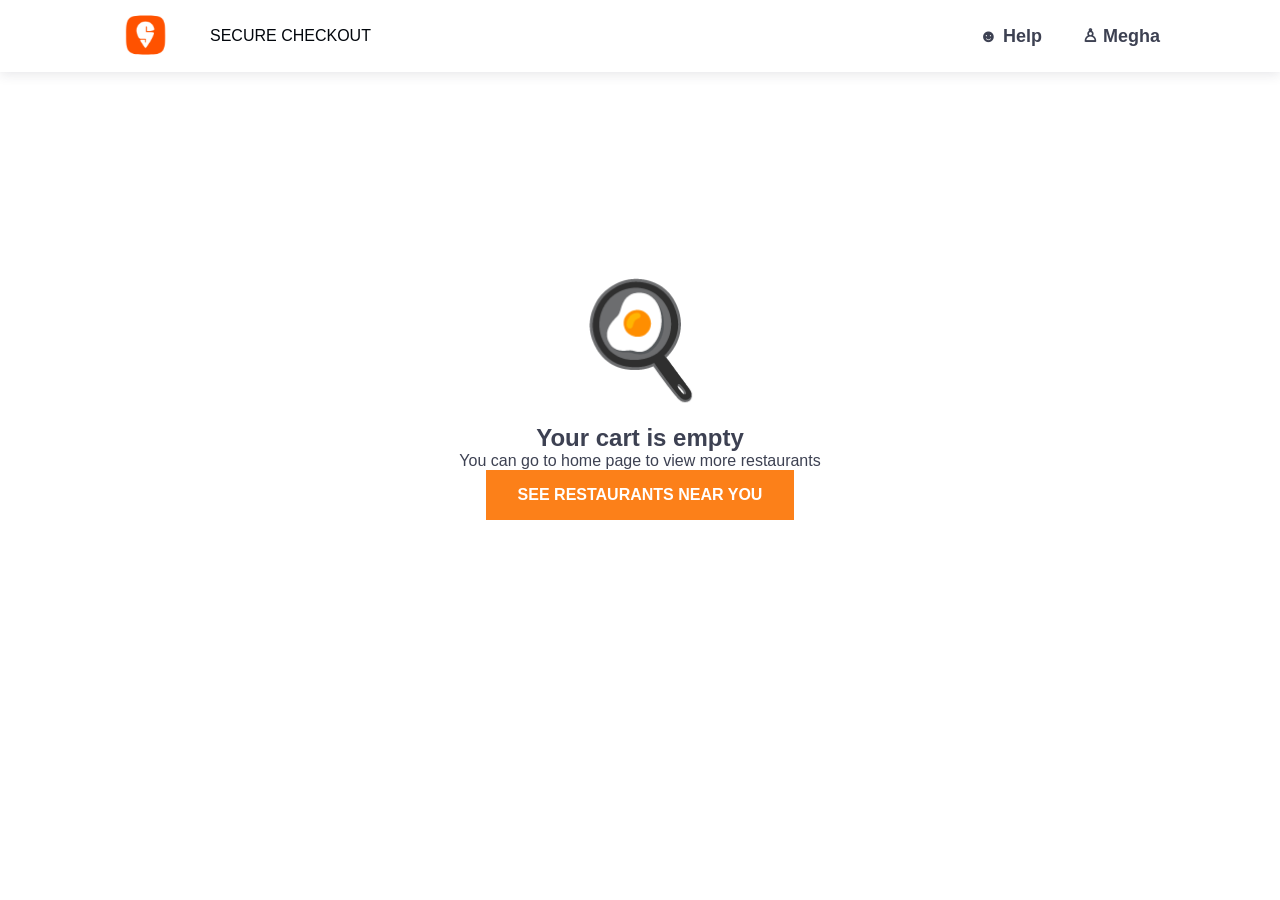
<file: cart.html>
<!DOCTYPE html>
<html lang="en">
<head>
  <meta charset="UTF-8">
  <meta name="viewport" content="width=device-width, initial-scale=1.0">
  <title>Cart</title>
  <link rel="stylesheet" href="style.css">
</head>
<body>

  <nav class="checkout-nav">
    <div class="checkout-nav-inner">
      <a href="index.html" class="swiggy-logo">
        <img src="swiggy-logo.png" alt="">
      </a>

      <span class="page-title-label">SECURE CHECKOUT</span>

      <div class="checkout-nav-right">
        <a href="help.html" class="nav-item">☻ Help</a>
        <a href="profile.html" class="nav-item">♙ Megha</a>
      </div>
    </div>
  </nav>

  <main id="cartPageContent"></main>

  <script src="script.js"></script>
</body>
</html>
</file>
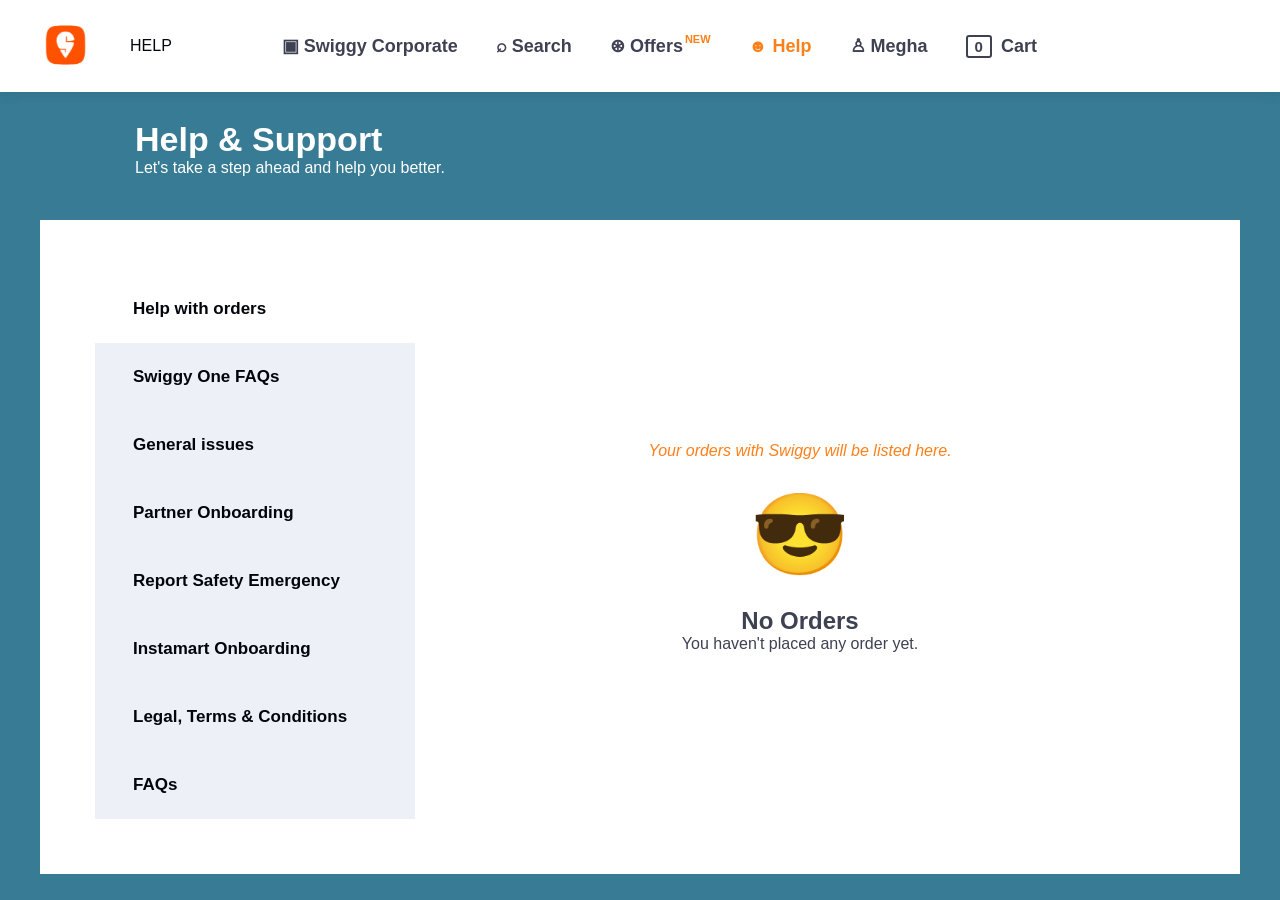
<file: help.html>
<!DOCTYPE html>
<html lang="en">
<head>
  <meta charset="UTF-8">
  <meta name="viewport" content="width=device-width, initial-scale=1.0">
  <title>Help & Support</title>
  <link rel="stylesheet" href="style.css">
</head>
<body class="blue-page">

  <header class="navbar">
    <div class="nav-container">
      <div class="nav-left">
        <a href="index.html" class="swiggy-logo">
          <img src="swiggy-logo.png" alt="">
        </a>
        <span class="page-title-label">HELP</span>
      </div>

      <nav class="nav-right">
        <a href="corporate.html" class="nav-item">▣ Swiggy Corporate</a>
        <a href="search.html" class="nav-item">⌕ Search</a>
        <a href="offers.html" class="nav-item">⊛ Offers <span class="new-tag">NEW</span></a>
        <a href="help.html" class="nav-item active">☻ Help</a>
        <a href="profile.html" class="nav-item">♙ Megha</a>
        <a href="cart.html" class="nav-item"><span class="cart-box-icon">0</span>Cart</a>
      </nav>
    </div>
  </header>

  <section class="blue-header">
    <h1>Help & Support</h1>
    <p>Let's take a step ahead and help you better.</p>
  </section>

  <main class="support-panel">
    <aside class="support-sidebar">
      <div class="support-tab active" onclick="filterHelp('Help with orders')">Help with orders</div>
      <div class="support-tab" onclick="filterHelp('Swiggy One FAQs')">Swiggy One FAQs</div>
      <div class="support-tab" onclick="filterHelp('General issues')">General issues</div>
      <div class="support-tab" onclick="filterHelp('Partner Onboarding')">Partner Onboarding</div>
      <div class="support-tab" onclick="filterHelp('Report Safety Emergency')">Report Safety Emergency</div>
      <div class="support-tab" onclick="filterHelp('Instamart Onboarding')">Instamart Onboarding</div>
      <div class="support-tab" onclick="filterHelp('Legal, Terms & Conditions')">Legal, Terms & Conditions</div>
      <div class="support-tab" onclick="filterHelp('FAQs')">FAQs</div>
    </aside>

    <section class="support-content">
      <div>
        <p class="orange-hand" id="helpText">Your orders with Swiggy will be listed here.</p>
        <div class="no-order-cat">😎</div>
        <h2 id="helpTitle">No Orders</h2>
        <p>You haven't placed any order yet.</p>
      </div>
    </section>
  </main>

  <script src="script.js"></script>
</body>
</html>
</file>
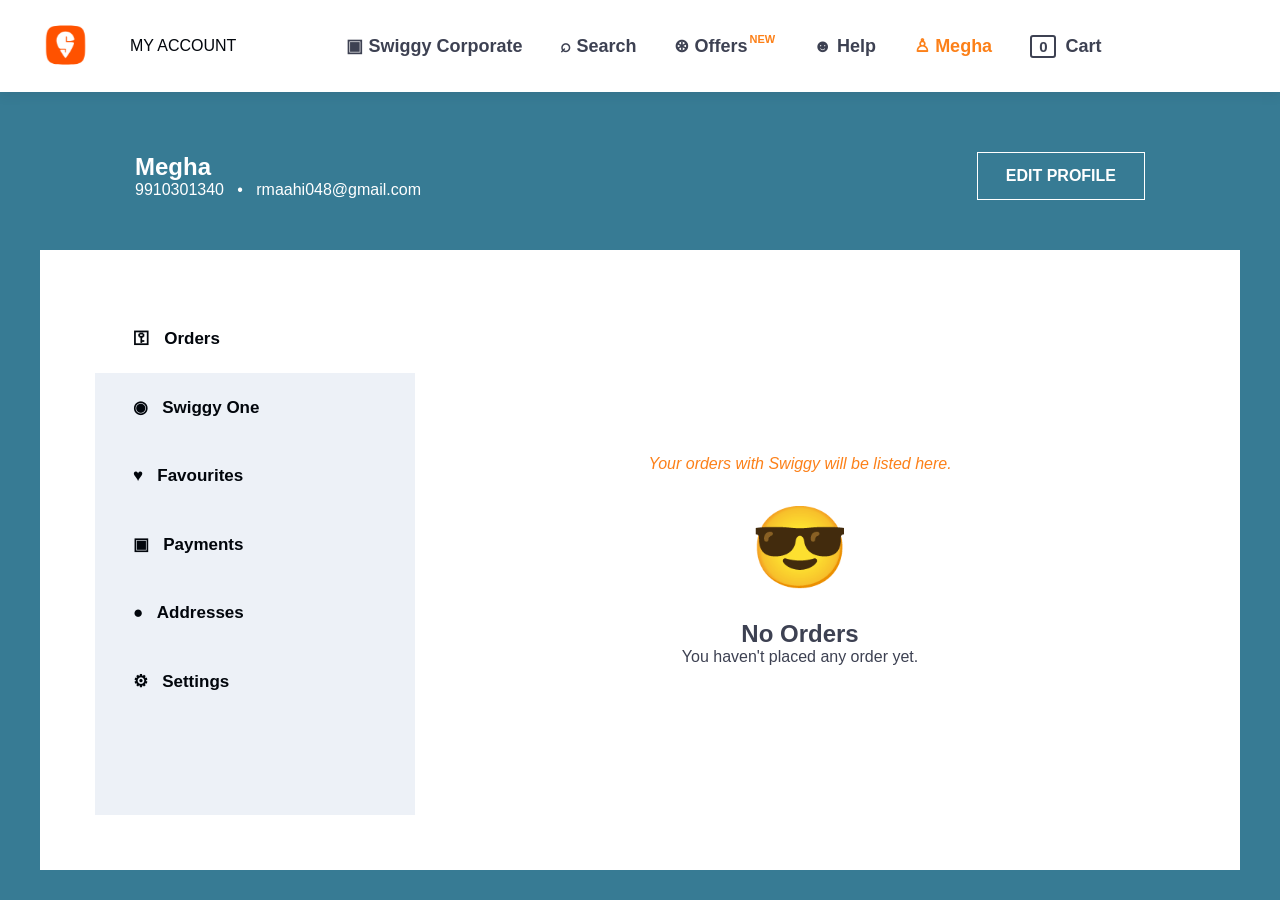
<file: profile.html>
<!DOCTYPE html>
<html lang="en">
<head>
  <meta charset="UTF-8">
  <meta name="viewport" content="width=device-width, initial-scale=1.0">
  <title>Profile</title>
  <link rel="stylesheet" href="style.css">
</head>
<body class="blue-page">

  <header class="navbar">
    <div class="nav-container">
      <div class="nav-left">
        <a href="index.html" class="swiggy-logo">
          <img src="swiggy-logo.png" alt="">
        </a>
        <span class="page-title-label">MY ACCOUNT</span>
      </div>

      <nav class="nav-right">
        <a href="corporate.html" class="nav-item">▣ Swiggy Corporate</a>
        <a href="search.html" class="nav-item">⌕ Search</a>
        <a href="offers.html" class="nav-item">⊛ Offers <span class="new-tag">NEW</span></a>
        <a href="help.html" class="nav-item">☻ Help</a>
        <a href="profile.html" class="nav-item active">♙ Megha</a>
        <a href="cart.html" class="nav-item"><span class="cart-box-icon">0</span>Cart</a>
      </nav>
    </div>
  </header>

  <section class="profile-header">
    <div>
      <h1>Megha</h1>
      <p>9910301340 &nbsp; • &nbsp; rmaahi048@gmail.com</p>
    </div>

    <div class="edit-profile">EDIT PROFILE</div>
  </section>

  <main class="support-panel">
    <aside class="support-sidebar">
      <div class="support-tab active">⚿ &nbsp; Orders</div>
      <div class="support-tab">◉ &nbsp; Swiggy One</div>
      <div class="support-tab">♥ &nbsp; Favourites</div>
      <div class="support-tab">▣ &nbsp; Payments</div>
      <div class="support-tab">● &nbsp; Addresses</div>
      <div class="support-tab">⚙ &nbsp; Settings</div>
    </aside>

    <section class="support-content">
      <div>
        <p class="orange-hand">Your orders with Swiggy will be listed here.</p>
        <div class="no-order-cat">😎</div>
        <h2>No Orders</h2>
        <p>You haven't placed any order yet.</p>
      </div>
    </section>
  </main>

  <script src="script.js"></script>
</body>
</html>
</file>
<file: style.css>
* {
  margin: 0;
  padding: 0;
  box-sizing: border-box;
}

:root {
  --swiggy-orange: #fc8019;
  --dark-text: #02060c;
  --medium-text: #3d4152;
  --gray-text: #686b78;
  --border-gray: #e9e9eb;
  --green: #1ba672;
  --blue-bg: #377b94;
}

body {
  font-family: Arial, sans-serif;
  background: #ffffff;
  color: var(--dark-text);
  overflow-x: hidden;
}

img {
  max-width: 100%;
  display: block;
}

/* MAIN NAVBAR */

.navbar {
  width: 100%;
  background: white;
  box-shadow: 0 2px 12px rgba(40, 44, 63, 0.12);
  position: sticky;
  top: 0;
  z-index: 100;
  overflow-x: auto;
  scrollbar-width: none;
}

.navbar::-webkit-scrollbar {
  display: none;
}

.nav-container {
  max-width: 1280px;
  min-width: max-content;
  margin: 0 auto;
  padding: 18px 40px;
  display: flex;
  align-items: center;
  gap: 110px;
  white-space: nowrap;
}

.nav-left {
  display: flex;
  align-items: center;
  gap: 34px;
  flex-shrink: 0;
}

.swiggy-logo {
  width: 56px;
  height: 56px;
  border-radius: 16px;
  overflow: hidden;
  flex-shrink: 0;
  text-decoration: none;
}

.swiggy-logo img {
  width: 56px;
  height: 56px;
  object-fit: cover;
}

.location-box {
  display: flex;
  align-items: center;
  gap: 9px;
  cursor: pointer;
}

.location-name {
  color: var(--dark-text);
  font-size: 17px;
  font-weight: 800;
  border-bottom: 2px solid var(--dark-text);
  padding-bottom: 4px;
}

.down-arrow {
  color: var(--swiggy-orange);
  font-size: 24px;
  font-weight: 700;
}

.nav-right {
  display: flex;
  align-items: center;
  gap: 38px;
  flex-shrink: 0;
}

.nav-item {
  display: flex;
  align-items: center;
  gap: 9px;
  color: var(--medium-text);
  font-size: 18px;
  font-weight: 700;
  text-decoration: none;
  cursor: pointer;
  white-space: nowrap;
  flex-shrink: 0;
}

.nav-item:hover,
.nav-item.active {
  color: var(--swiggy-orange);
}

.nav-icon {
  font-size: 22px;
}

.new-tag {
  color: var(--swiggy-orange);
  font-size: 11px;
  font-weight: 900;
  margin-left: -7px;
  margin-top: -15px;
}

.cart-box-icon {
  border: 2px solid var(--medium-text);
  border-radius: 3px;
  padding: 1px 7px;
  font-size: 15px;
  font-weight: 800;
}

/* SCROLL NAVBAR */

.scroll-navbar {
  width: 100%;
  background: #ffffff;
  box-shadow: 0 8px 24px rgba(40, 44, 63, 0.14);
  position: fixed;
  top: 0;
  left: 0;
  z-index: 300;
  transform: translateY(-100%);
  transition: transform 0.3s ease;
}

.scroll-navbar.show {
  transform: translateY(0);
}

.scroll-navbar-inner {
  max-width: 1280px;
  margin: 0 auto;
  padding: 14px 40px;
  display: flex;
  justify-content: space-between;
  gap: 20px;
}

.sort-wrapper {
  position: relative;
}

.sort-btn {
  background: #ffffff;
  border: 1px solid #d4d5d9;
  padding: 13px 22px;
  border-radius: 24px;
  font-size: 16px;
  font-weight: 700;
  color: var(--medium-text);
  cursor: pointer;
}

.sort-dropdown {
  position: absolute;
  top: 58px;
  left: 0;
  width: 250px;
  background: #ffffff;
  border-radius: 20px;
  box-shadow: 0 8px 30px rgba(40, 44, 63, 0.2);
  display: none;
  overflow: hidden;
  z-index: 500;
}

.sort-dropdown.active {
  display: block;
}

.sort-option {
  display: flex;
  justify-content: space-between;
  padding: 15px 20px;
  font-size: 18px;
  font-weight: 600;
  color: var(--gray-text);
}

.sort-option input {
  width: 20px;
  height: 20px;
  accent-color: var(--swiggy-orange);
}

.apply-btn {
  width: 100%;
  border: none;
  border-top: 1px solid var(--border-gray);
  background: #ffffff;
  color: var(--swiggy-orange);
  padding: 18px;
  font-size: 18px;
  font-weight: 800;
  cursor: pointer;
}

.scroll-search {
  width: 430px;
  height: 62px;
  background: #f0f0f5;
  border-radius: 12px;
  display: flex;
  align-items: center;
  padding: 0 20px;
}

.scroll-search input {
  flex: 1;
  border: none;
  outline: none;
  background: transparent;
  font-size: 18px;
  font-weight: 700;
  color: var(--gray-text);
}

/* CART POPUP */

.cart-box {
  position: fixed;
  top: 90px;
  right: 8%;
  width: 330px;
  background: white;
  border-radius: 14px;
  box-shadow: 0 8px 25px rgba(40, 44, 63, 0.22);
  padding: 18px;
  z-index: 400;
  display: none;
}

.cart-box.active {
  display: block;
}

.cart-header {
  display: flex;
  justify-content: space-between;
  margin-bottom: 16px;
}

.close-btn,
.remove-btn {
  background: var(--swiggy-orange);
  color: white;
  border: none;
  cursor: pointer;
  font-weight: bold;
}

.close-btn {
  padding: 7px 11px;
  border-radius: 50%;
}

.remove-btn {
  padding: 8px 13px;
  border-radius: 7px;
}

.empty-cart {
  color: var(--gray-text);
  text-align: center;
  padding: 20px 0;
}

.cart-item {
  background: #fff7ed;
  border: 1px solid #ffe0b2;
  border-radius: 10px;
  padding: 12px;
  margin-bottom: 12px;
}

.cart-total {
  margin-top: 15px;
  padding-top: 12px;
  border-top: 1px solid #ffe0b2;
  font-size: 18px;
  font-weight: bold;
  text-align: right;
}

/* HOME CATEGORIES */

.categories {
  max-width: 1200px;
  margin: 0 auto;
  padding: 22px 20px 14px;
}

.section-title-row {
  display: flex;
  align-items: center;
  justify-content: space-between;
  gap: 16px;
}

.categories h2,
.restaurants h2 {
  font-size: 22px;
  margin-bottom: 22px;
  font-weight: 800;
}

.category-arrows {
  display: flex;
  gap: 12px;
}

.category-arrows button {
  width: 36px;
  height: 36px;
  border: none;
  border-radius: 50%;
  background: #e9e9eb;
  color: var(--medium-text);
  font-size: 18px;
  cursor: pointer;
}

.category-container {
  display: flex;
  gap: 42px;
  overflow-x: auto;
  scroll-behavior: smooth;
  padding-bottom: 18px;
  border-bottom: 1px solid var(--border-gray);
}

.category-container::-webkit-scrollbar {
  display: none;
}

.category-card {
  min-width: 110px;
  text-align: center;
}

.category-card img {
  width: 92px;
  height: 92px;
  border-radius: 50%;
  object-fit: cover;
  box-shadow: 0 6px 14px rgba(40, 44, 63, 0.2);
  margin: 0 auto;
}

.category-card p {
  margin-top: 12px;
  font-size: 16px;
  font-weight: 600;
  color: var(--gray-text);
}

/* RESTAURANT CARDS */

.restaurants {
  max-width: 1400px;
  margin: 0 auto;
  padding: 18px 20px 35px;
}

.restaurant-grid {
  display: grid;
  grid-template-columns: repeat(4, minmax(0, 1fr));
  gap: 36px 28px;
}

.restaurant-card {
  border-radius: 18px;
  overflow: hidden;
  cursor: pointer;
  transition: transform 0.2s ease;
}

.restaurant-card:hover {
  transform: scale(0.97);
}

.image-box {
  position: relative;
  width: 100%;
  aspect-ratio: 16 / 9;
  border-radius: 18px;
  overflow: hidden;
  background: #f1f1f1;
}

.image-box img {
  width: 100%;
  height: 100%;
  object-fit: cover;
}

.image-gradient {
  position: absolute;
  inset: 0;
  background: linear-gradient(to top, rgba(0,0,0,0.75), rgba(0,0,0,0.1), transparent);
}

.offer-strip {
  position: absolute;
  left: 14px;
  bottom: 12px;
  color: white;
  font-size: 22px;
  font-weight: 900;
}

.card-content {
  padding: 14px 10px 0;
}

.card-content h3 {
  font-size: 20px;
  font-weight: 800;
}

.card-content p {
  color: var(--gray-text);
  font-size: 17px;
  line-height: 1.35;
  margin: 3px 0;
}

.rating {
  color: var(--dark-text) !important;
  font-weight: 700;
  display: flex;
  align-items: center;
  gap: 5px;
}

.rating span {
  width: 22px;
  height: 22px;
  background: var(--green);
  color: white;
  border-radius: 50%;
  display: inline-flex;
  align-items: center;
  justify-content: center;
  font-size: 13px;
}

/* SEARCH PAGE */

.search-page {
  max-width: 1050px;
  margin: 45px auto;
  padding: 0 24px;
}

.big-search-box {
  width: 100%;
  height: 58px;
  border: 1px solid #d4d5d9;
  border-radius: 4px;
  display: flex;
  align-items: center;
  padding: 0 18px;
  margin-bottom: 50px;
  background: #ffffff;
}

.big-search-box input {
  flex: 1;
  min-width: 0;
  border: none;
  outline: none;
  font-size: 18px;
  font-weight: 600;
  color: #3d4152;
}

.big-search-box input::placeholder {
  color: #686b78;
}

.big-search-box span {
  font-size: 24px;
  color: #3d4152;
}

.search-page h2 {
  font-size: 24px;
  font-weight: 900;
  margin-bottom: 34px;
  color: #02060c;
}

.popular-cuisines {
  display: grid;
  grid-template-columns: repeat(6, 1fr);
  gap: 34px 28px;
  align-items: start;
}

.popular-cuisine {
  text-align: center;
  cursor: pointer;
}

.popular-cuisine img {
  width: 92px;
  height: 92px;
  border-radius: 50%;
  object-fit: cover;
  margin: 0 auto 12px;
  box-shadow: 0 6px 16px rgba(40, 44, 63, 0.16);
}

.popular-cuisine p {
  font-size: 17px;
  font-weight: 600;
  color: #3d4152;
  line-height: 1.2;
}

/* FOOTER */

.footer {
  background: #f0f0f5;
  margin-top: 60px;
  padding: 38px 8% 35px;
}

.footer-app-section {
  display: flex;
  justify-content: center;
  align-items: center;
  gap: 35px;
  margin-bottom: 80px;
}

.footer-app-section h2 {
  font-size: 26px;
  font-weight: 800;
}

.app-buttons {
  display: flex;
  gap: 24px;
}

.app-btn {
  background: black;
  color: white;
  display: flex;
  align-items: center;
  gap: 12px;
  padding: 9px 18px;
  border-radius: 9px;
  min-width: 190px;
  height: 70px;
}

.app-btn span {
  font-size: 34px;
}

.app-btn p {
  font-size: 12px;
}

.app-btn h3 {
  font-size: 25px;
}

.footer-main {
  max-width: 1200px;
  margin: 0 auto;
  display: grid;
  grid-template-columns: 1.4fr repeat(4, 1fr);
  gap: 55px;
}

.footer-logo-row {
  display: flex;
  align-items: center;
  gap: 14px;
}

.footer-logo {
  width: 54px;
  height: 54px;
  border-radius: 14px;
  overflow: hidden;
}

.footer-logo img {
  width: 54px;
  height: 54px;
  object-fit: cover;
}

.footer-logo-row h2 {
  color: var(--swiggy-orange);
  font-size: 34px;
  font-weight: 900;
}

.footer-brand p,
.footer-column a {
  color: var(--gray-text);
  font-size: 18px;
}

.footer-column h3 {
  margin-bottom: 20px;
}

.footer-column a {
  display: block;
  text-decoration: none;
  margin-bottom: 18px;
}

.footer-subtitle {
  margin-top: 45px;
}

.cities-btn {
  border: 1px solid #d4d5d9;
  background: transparent;
  padding: 11px 17px;
  border-radius: 10px;
  color: var(--gray-text);
}

.social-links {
  display: flex;
  gap: 18px;
}

/* CORPORATE PAGE */

.corporate-nav {
  width: 100%;
  min-height: 86px;
  background: #ffffff;
  display: flex;
  align-items: center;
  gap: 60px;
  padding: 0 34px;
  box-shadow: 0 1px 8px rgba(40, 44, 63, 0.05);
  position: sticky;
  top: 0;
  z-index: 1000;
  overflow-x: auto;
  scrollbar-width: none;
}

.corporate-nav::-webkit-scrollbar {
  display: none;
}

.corporate-brand {
  display: flex;
  align-items: center;
  gap: 10px;
  text-decoration: none;
  color: #fc8019;
  font-size: 25px;
  font-weight: 900;
  flex-shrink: 0;
}

.corporate-brand img {
  width: 46px;
  height: 46px;
  border-radius: 12px;
  object-fit: cover;
}

.corporate-links {
  display: flex;
  align-items: center;
  gap: 28px;
  flex-shrink: 0;
}

.corporate-links a {
  color: #3d4152;
  text-decoration: none;
  font-size: 24px;
  font-weight: 700;
  white-space: nowrap;
  position: relative;
  padding: 28px 0;
}

.corporate-links a.active {
  color: #fc8019;
}

.corporate-links a.active::after {
  content: "";
  position: absolute;
  left: 50%;
  bottom: 18px;
  transform: translateX(-50%);
  width: 34px;
  height: 3px;
  background: #fc8019;
  border-radius: 20px;
}

.corporate-hero {
  position: relative;
  min-height: 720px;
  background:
    linear-gradient(rgba(250, 248, 255, 0.88), rgba(239, 241, 249, 0.92)),
    url("https://images.unsplash.com/photo-1577086664693-894d8405334a?w=1600&auto=format&fit=crop");
  background-size: cover;
  background-position: center;
  overflow: hidden;
  padding: 105px 20px 40px;
}

.corporate-hero-content {
  text-align: center;
  max-width: 920px;
  margin: 0 auto;
  position: relative;
  z-index: 3;
}

.corporate-hero-content h1 {
  font-size: 34px;
  font-weight: 900;
  color: #02060c;
  margin-bottom: 26px;
  letter-spacing: -0.5px;
}

.corporate-hero-content p {
  color: #8b8d97;
  font-size: 22px;
  line-height: 1.45;
  font-weight: 500;
}

.corporate-map-area {
  position: relative;
  max-width: 1050px;
  height: 430px;
  margin: 90px auto 0;
  z-index: 2;
}

.corporate-center-logo {
  position: absolute;
  left: 50%;
  top: 48%;
  transform: translate(-50%, -50%);
  width: 92px;
  height: 92px;
  border-radius: 24px;
  background: #fc8019;
  display: flex;
  align-items: center;
  justify-content: center;
  box-shadow: 0 18px 45px rgba(252, 128, 25, 0.25);
}

.corporate-center-logo img {
  width: 92px;
  height: 92px;
  border-radius: 24px;
  object-fit: cover;
}

.map-point {
  position: absolute;
  text-align: center;
  transform: translate(-50%, -50%);
}

.circle-img {
  width: 92px;
  height: 92px;
  border-radius: 50%;
  background: #ffffff;
  padding: 10px;
  margin: 0 auto;
  box-shadow: 0 12px 35px rgba(40, 44, 63, 0.18);
}

.circle-img img {
  width: 100%;
  height: 100%;
  border-radius: 50%;
  object-fit: cover;
}

.orange-dot {
  display: block;
  width: 14px;
  height: 14px;
  background: #fc8019;
  border-radius: 50%;
  margin: 18px auto 8px;
}

.map-point h3 {
  font-size: 21px;
  color: #3d4152;
  font-weight: 900;
}

.food-point {
  left: 36%;
  top: 18%;
}

.instamart-point {
  left: 67%;
  top: 18%;
}

.dineout-point {
  left: 12%;
  top: 73%;
}

.scenes-point {
  left: 88%;
  top: 73%;
}

.curve {
  position: absolute;
  width: 350px;
  height: 160px;
  border: 3px solid rgba(196, 183, 255, 0.28);
  border-color: rgba(196, 183, 255, 0.28) transparent transparent transparent;
  border-radius: 50%;
  z-index: 1;
}

.curve-left {
  left: -80px;
  top: 100px;
  transform: rotate(-10deg);
}

.curve-right {
  right: -70px;
  top: 230px;
  transform: rotate(190deg);
}

.curve-left::after,
.curve-right::after {
  content: "✦";
  position: absolute;
  color: rgba(196, 183, 255, 0.55);
  font-size: 28px;
}

.curve-left::after {
  right: 20px;
  top: -15px;
}

.curve-right::after {
  right: 20px;
  top: -15px;
}

.ipo-section {
  text-align: center;
  padding: 70px 20px;
  background: #ffffff;
}

.ipo-section h2 {
  font-size: 24px;
  color: #3d4152;
  font-weight: 900;
  margin-bottom: 38px;
}

.video-box {
  width: min(520px, 90%);
  height: 290px;
  background: #111;
  border-radius: 24px;
  margin: 0 auto;
  overflow: hidden;
}

.video-box img {
  width: 100%;
  height: 100%;
  object-fit: cover;
}

/* OFFERS PAGE */

.offers-top-nav {
  height: 76px;
  background: white;
  box-shadow: 0 2px 12px rgba(40, 44, 63, 0.12);
  position: sticky;
  top: 0;
  z-index: 100;
}

.offers-top-inner {
  max-width: 1320px;
  margin: 0 auto;
  height: 100%;
  padding: 0 40px;
  display: flex;
  align-items: center;
  gap: 24px;
}

.full-logo {
  display: flex;
  align-items: center;
  gap: 10px;
  color: var(--swiggy-orange);
  font-size: 22px;
  font-weight: 900;
  text-decoration: none;
  flex-shrink: 0;
}

.full-logo img {
  width: 44px;
  height: 44px;
  border-radius: 12px;
}

.location-setup {
  display: flex;
  align-items: center;
  gap: 6px;
  font-weight: 800;
  color: var(--dark-text);
  flex-shrink: 0;
}

.location-icon,
.location-arrow {
  color: var(--swiggy-orange);
}

.offers-top-inner .top-search {
  margin-left: auto;
  width: 430px;
  height: 52px;
  background: #f0f0f5;
  border-radius: 12px;
  display: flex;
  align-items: center;
  padding: 0 18px;
  flex-shrink: 1;
}

.top-search input {
  flex: 1;
  min-width: 0;
  border: none;
  outline: none;
  background: transparent;
  font-size: 16px;
  font-weight: 600;
}

.profile-circle {
  width: 48px;
  height: 48px;
  border-radius: 50%;
  background: #3d424a;
  color: white;
  display: flex;
  align-items: center;
  justify-content: center;
  font-size: 26px;
  text-decoration: none;
  flex-shrink: 0;
}

.offers-wrapper {
  max-width: 1320px;
  margin: 40px auto;
  padding: 0 40px;
}

.dineout-banner {
  height: 360px;
  background: linear-gradient(90deg, #101820, #1b2730);
  border-radius: 42px;
  color: white;
  padding: 48px;
  display: flex;
  flex-direction: column;
  justify-content: center;
  overflow: hidden;
  position: relative;
}

.dineout-banner::after {
  content: "";
  position: absolute;
  right: 0;
  bottom: 0;
  width: 45%;
  height: 80%;
  background: url("https://images.unsplash.com/photo-1517248135467-4c7edcad34c4?w=900&auto=format&fit=crop") center/cover;
  opacity: 0.8;
  border-radius: 50px 0 42px 0;
}

.dineout-label {
  font-size: 24px;
  font-weight: 900;
  margin-bottom: 90px;
  z-index: 1;
}

.dineout-banner h1 {
  font-size: 44px;
  max-width: 520px;
  line-height: 1.2;
  z-index: 1;
}

.offer-tabs {
  display: flex;
  gap: 30px;
  border-bottom: 1px solid #d4d5d9;
  margin-top: 35px;
}

.offer-tabs span {
  padding-bottom: 14px;
  font-weight: 700;
}

.offer-tabs .active {
  color: var(--swiggy-orange);
  border-bottom: 4px solid var(--swiggy-orange);
}

.filter-row {
  display: flex;
  gap: 12px;
  margin: 28px 0;
  flex-wrap: wrap;
}

.filter-pill {
  padding: 12px 18px;
  border: 1px solid #d4d5d9;
  border-radius: 22px;
  font-weight: 700;
  background: white;
}

.active-filter {
  background: #f2f3f5;
}

.dineout-grid {
  display: grid;
  grid-template-columns: repeat(3, 1fr);
  gap: 28px;
}

.dineout-card {
  border-radius: 16px;
  overflow: hidden;
  box-shadow: 0 6px 18px rgba(40,44,63,0.12);
  background: white;
}

.dineout-img {
  height: 190px;
  position: relative;
}

.dineout-img img {
  width: 100%;
  height: 100%;
  object-fit: cover;
}

.dineout-img::after {
  content: "";
  position: absolute;
  inset: 0;
  background: linear-gradient(to top, rgba(0,0,0,0.65), transparent);
}

.dineout-name {
  position: absolute;
  left: 16px;
  bottom: 12px;
  color: white;
  font-size: 22px;
  font-weight: 900;
  z-index: 1;
}

.dineout-rating {
  position: absolute;
  right: 14px;
  bottom: 14px;
  background: var(--green);
  color: white;
  padding: 4px 8px;
  border-radius: 8px;
  font-weight: 800;
  z-index: 1;
}

.dineout-content {
  padding: 14px;
  color: var(--gray-text);
  display: flex;
  justify-content: space-between;
  gap: 10px;
}

/* HELP AND PROFILE PAGES */

.blue-page {
  background: var(--blue-bg);
  min-height: 100vh;
}

.blue-header {
  max-width: 1050px;
  margin: 0 auto;
  padding: 28px 20px;
  color: white;
}

.blue-header h1 {
  font-size: 34px;
}

.support-panel {
  max-width: 1200px;
  margin: 15px auto 60px;
  background: white;
  min-height: 620px;
  display: grid;
  grid-template-columns: 320px 1fr;
  padding: 55px;
}

.support-sidebar {
  background: #edf1f7;
}

.support-tab {
  padding: 24px 38px;
  font-size: 17px;
  font-weight: 800;
  cursor: pointer;
}

.support-tab.active {
  background: white;
}

.support-content {
  display: flex;
  align-items: center;
  justify-content: center;
  text-align: center;
  color: var(--medium-text);
}

.no-order-cat {
  font-size: 80px;
  margin-bottom: 25px;
}

.orange-hand {
  color: var(--swiggy-orange);
  font-style: italic;
  margin-bottom: 28px;
}

.profile-header {
  max-width: 1050px;
  margin: 0 auto;
  padding: 60px 20px 35px;
  color: white;
  display: flex;
  align-items: center;
  justify-content: space-between;
}

.edit-profile {
  border: 1px solid white;
  color: white;
  padding: 14px 28px;
  font-weight: 800;
}

/* CART PAGE */

.checkout-nav {
  height: 72px;
  background: white;
  box-shadow: 0 2px 12px rgba(40, 44, 63, 0.12);
  display: flex;
  align-items: center;
  justify-content: center;
}

.checkout-nav-inner {
  max-width: 1100px;
  width: 100%;
  padding: 0 30px;
  display: flex;
  align-items: center;
  gap: 34px;
}

.checkout-nav-right {
  margin-left: auto;
  display: flex;
  gap: 40px;
  font-weight: 800;
}

.empty-cart-page {
  min-height: 650px;
  display: flex;
  flex-direction: column;
  align-items: center;
  justify-content: center;
  text-align: center;
  color: var(--medium-text);
}

.cart-illustration {
  font-size: 110px;
  margin-bottom: 20px;
}

.orange-btn,
.checkout-btn {
  background: var(--swiggy-orange);
  color: white;
  padding: 16px 32px;
  border: none;
  text-decoration: none;
  font-weight: 900;
  cursor: pointer;
}

.checkout-box {
  max-width: 700px;
  margin: 70px auto;
  padding: 30px;
  box-shadow: 0 8px 30px rgba(40,44,63,0.14);
  border-radius: 18px;
}

.checkout-item {
  display: flex;
  justify-content: space-between;
  border-bottom: 1px solid var(--border-gray);
  padding: 18px 0;
}

.checkout-item button {
  background: var(--swiggy-orange);
  color: white;
  border: none;
  padding: 10px 16px;
  font-weight: 800;
}

.checkout-total {
  text-align: right;
  font-size: 22px;
  font-weight: 900;
  margin: 25px 0;
}

/* RESPONSIVE */

@media (max-width: 1200px) {
  .nav-container {
    gap: 90px;
  }

  .restaurant-grid {
    grid-template-columns: repeat(3, 1fr);
  }

  .popular-cuisines {
    grid-template-columns: repeat(5, 1fr);
  }

  .dineout-grid {
    grid-template-columns: repeat(2, 1fr);
  }

  .corporate-nav {
    gap: 40px;
    padding: 0 26px;
  }

  .corporate-links {
    gap: 22px;
  }

  .corporate-links a {
    font-size: 20px;
  }
}

@media (max-width: 900px) {
  .nav-container {
    min-width: 780px;
    padding: 10px 16px;
    gap: 70px;
  }

  .swiggy-logo,
  .swiggy-logo img {
    width: 34px;
    height: 34px;
  }

  .nav-item {
    font-size: 11px;
  }

  .restaurant-grid {
    grid-template-columns: repeat(2, 1fr);
  }

  .footer-main {
    grid-template-columns: repeat(2, 1fr);
  }

  .footer-app-section {
    flex-direction: column;
    text-align: center;
  }

  .search-page {
    max-width: 760px;
    margin: 35px auto;
    padding: 0 18px;
  }

  .big-search-box {
    height: 54px;
    margin-bottom: 42px;
  }

  .popular-cuisines {
    grid-template-columns: repeat(4, 1fr);
    gap: 30px 22px;
  }

  .popular-cuisine img {
    width: 82px;
    height: 82px;
  }

  .popular-cuisine p {
    font-size: 15px;
  }

  .corporate-nav {
    min-height: 76px;
    gap: 28px;
    padding: 0 18px;
  }

  .corporate-brand {
    font-size: 20px;
  }

  .corporate-brand img {
    width: 38px;
    height: 38px;
  }

  .corporate-links {
    gap: 20px;
  }

  .corporate-links a {
    font-size: 17px;
    padding: 24px 0;
  }

  .corporate-hero {
    min-height: 650px;
    padding-top: 80px;
  }

  .corporate-hero-content h1 {
    font-size: 30px;
  }

  .corporate-hero-content p {
    font-size: 17px;
    max-width: 650px;
    margin: 0 auto;
  }

  .corporate-map-area {
    max-width: 720px;
    height: 390px;
    margin-top: 80px;
  }

  .corporate-center-logo,
  .corporate-center-logo img {
    width: 78px;
    height: 78px;
    border-radius: 20px;
  }

  .circle-img {
    width: 78px;
    height: 78px;
  }

  .map-point h3 {
    font-size: 17px;
  }

  .support-panel {
    grid-template-columns: 1fr;
    padding: 25px;
  }

  .offers-top-nav {
    height: auto;
    padding: 12px 0;
  }

  .offers-top-inner {
    padding: 0 18px;
    display: grid;
    grid-template-columns: auto 1fr auto;
    gap: 12px;
  }

  .full-logo span {
    font-size: 18px;
  }

  .full-logo img {
    width: 38px;
    height: 38px;
  }

  .location-setup {
    grid-column: 1 / 4;
    grid-row: 2;
    font-size: 14px;
    justify-content: flex-start;
    border-top: 1px solid #eee;
    padding-top: 10px;
  }

  .offers-top-inner .top-search {
    width: 100%;
    height: 46px;
    margin-left: 0;
  }

  .profile-circle {
    width: 42px;
    height: 42px;
  }

  .offers-wrapper {
    margin: 24px auto;
    padding: 0 18px;
  }
}

@media (max-width: 600px) {
  .nav-container {
    min-width: 740px;
    padding: 8px 12px;
    gap: 60px;
  }

  .nav-right {
    gap: 16px;
  }

  .nav-item {
    font-size: 10px;
  }

  .scroll-navbar-inner {
    flex-direction: column;
    padding: 12px 14px;
  }

  .scroll-search {
    width: 100%;
  }

  .cart-box {
    width: calc(100% - 28px);
    right: 14px;
  }

  .categories,
  .restaurants {
    padding-left: 14px;
    padding-right: 14px;
  }

  .restaurant-grid,
  .footer-main,
  .dineout-grid {
    grid-template-columns: 1fr;
  }

  .app-buttons {
    flex-direction: column;
  }

  .search-page {
    margin: 24px auto;
    padding: 0 14px;
  }

  .big-search-box {
    height: 48px;
    margin-bottom: 32px;
    padding: 0 14px;
  }

  .big-search-box input {
    font-size: 14px;
  }

  .big-search-box span {
    font-size: 20px;
  }

  .search-page h2 {
    font-size: 22px;
    margin-bottom: 26px;
  }

  .popular-cuisines {
    grid-template-columns: repeat(3, 1fr);
    gap: 26px 14px;
  }

  .popular-cuisine img {
    width: 72px;
    height: 72px;
  }

  .popular-cuisine p {
    font-size: 14px;
  }

  .corporate-nav {
    min-height: 66px;
    gap: 22px;
    padding: 0 14px;
  }

  .corporate-brand span {
    font-size: 18px;
  }

  .corporate-brand img {
    width: 34px;
    height: 34px;
    border-radius: 9px;
  }

  .corporate-links {
    gap: 18px;
  }

  .corporate-links a {
    font-size: 15px;
    padding: 20px 0;
  }

  .corporate-hero {
    min-height: 610px;
    padding: 65px 14px 30px;
  }

  .corporate-hero-content h1 {
    font-size: 27px;
    margin-bottom: 18px;
  }

  .corporate-hero-content p {
    font-size: 15px;
    line-height: 1.5;
  }

  .corporate-map-area {
    height: 360px;
    margin-top: 70px;
  }

  .corporate-center-logo,
  .corporate-center-logo img {
    width: 70px;
    height: 70px;
    border-radius: 18px;
  }

  .circle-img {
    width: 68px;
    height: 68px;
    padding: 8px;
  }

  .orange-dot {
    width: 11px;
    height: 11px;
    margin: 12px auto 6px;
  }

  .map-point h3 {
    font-size: 15px;
  }

  .curve {
    width: 240px;
    height: 110px;
  }

  .curve-left {
    left: -100px;
    top: 85px;
  }

  .curve-right {
    right: -100px;
    top: 230px;
  }

  .offers-top-inner {
    grid-template-columns: auto 1fr auto;
    padding: 0 14px;
  }

  .full-logo span {
    display: none;
  }

  .offers-top-inner .top-search {
    min-width: 0;
  }

  .top-search input {
    font-size: 12px;
  }

  .location-setup {
    font-size: 13px;
    line-height: 1.3;
  }

  .offers-wrapper {
    padding: 0 14px;
  }

  .dineout-banner {
    height: 265px;
    border-radius: 30px;
    padding: 26px;
  }

  .dineout-label {
    margin-bottom: 60px;
    font-size: 20px;
  }

  .dineout-banner h1 {
    font-size: 29px;
  }

  .dineout-banner::after {
    width: 55%;
    height: 72%;
    opacity: 0.55;
  }

  .filter-row {
    gap: 10px;
  }

  .filter-pill {
    padding: 11px 15px;
    font-size: 13px;
  }

  .dineout-img {
    height: 170px;
  }

  .support-panel {
    padding: 18px;
  }

  .profile-header {
    flex-direction: column;
    align-items: flex-start;
    gap: 18px;
  }

  .ipo-section h2 {
    font-size: 19px;
  }

  .video-box {
    height: 220px;
  }
}

@media (max-width: 420px) {
  .corporate-hero {
    min-height: 600px;
  }

  .corporate-map-area {
    height: 340px;
  }

  .corporate-center-logo,
  .corporate-center-logo img {
    width: 62px;
    height: 62px;
    border-radius: 16px;
  }

  .circle-img {
    width: 58px;
    height: 58px;
  }

  .map-point h3 {
    font-size: 13px;
  }

  .popular-cuisines {
    grid-template-columns: repeat(2, 1fr);
  }

  .popular-cuisine img {
    width: 78px;
    height: 78px;
  }

  .dineout-banner h1 {
    font-size: 25px;
  }

  .dineout-label {
    font-size: 18px;
  }

  .filter-pill {
    font-size: 12px;
    padding: 10px 12px;
  }
}
</file>
